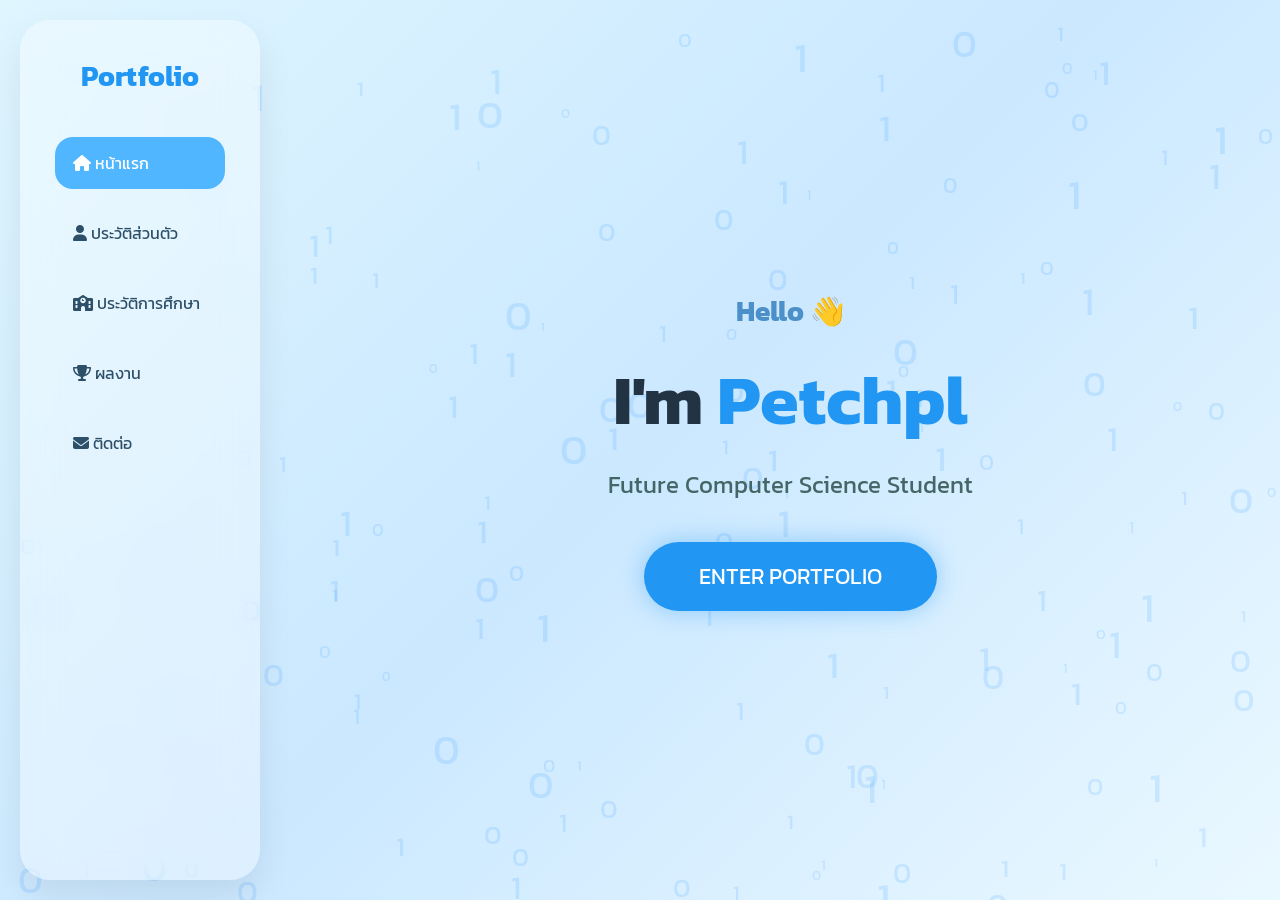
<file: index.html>
<!DOCTYPE html>
<html lang="th">
<head>
<meta charset="UTF-8">
<meta name="viewport" content="width=device-width, initial-scale=1.0">

<title>Portfolio | Petchploy</title>

<link rel="preconnect" href="https://fonts.googleapis.com">
<link href="https://fonts.googleapis.com/css2?family=Kanit:wght@300;400;600;700&display=swap" rel="stylesheet">

<link rel="stylesheet"
href="https://cdnjs.cloudflare.com/ajax/libs/font-awesome/6.6.0/css/all.min.css">

<link rel="stylesheet" href="css/style.css">
</head>

<body>

<div id="loading">
    <h1>WELCOME</h1>
</div>

<div class="binary"></div>

<div class="sidebar">

<div class="logo">
Portfolio
</div>

<ul>

<li class="active">
<a href="index.html">
<i class="fa-solid fa-house"></i>
หน้าแรก
</a>
</li>

<li>
<a href="about.html">
<i class="fa-solid fa-user"></i>
ประวัติส่วนตัว
</a>
</li>

<li>
<a href="education.html">
<i class="fa-solid fa-school"></i>
ประวัติการศึกษา
</a>
</li>

<li>
<a href="activities.html">
<i class="fa-solid fa-trophy"></i>
ผลงาน
</a>
</li>

<li>
<a href="contact.html">
<i class="fa-solid fa-envelope"></i>
ติดต่อ
</a>
</li>

</ul>

</div>

<section class="hero">

<h3>Hello 👋</h3>

<h1>
I'm
<span>Petchploy</span>
</h1>

<p>

Future Computer Science Student

</p>

<a href="about.html" class="btn">

ENTER PORTFOLIO

</a>

</section>

<script src="js/script.js"></script>

</body>
</html>
</file>
<file: css/style.css>
/* ===========================
   GOOGLE FONT
=========================== */
*{
    margin:0;
    padding:0;
    box-sizing:border-box;
    font-family:"Kanit",sans-serif;
}

html{
    scroll-behavior:smooth;
}

body{
    background:linear-gradient(135deg,#dff6ff,#cbe8ff,#eaf8ff);
    min-height:100vh;
    overflow-x:hidden;
    color:#234;
}

/* ===========================
   LOADING
=========================== */

#loading{
    position:fixed;
    inset:0;
    background:#7dcfff;
    display:flex;
    justify-content:center;
    align-items:center;
    z-index:9999;
    color:white;
    font-size:42px;
    font-weight:bold;
    animation:loadingFade 2s forwards;
}

@keyframes loadingFade{
    0%{opacity:1;}
    80%{opacity:1;}
    100%{
        opacity:0;
        visibility:hidden;
    }
}

/* ===========================
   SIDEBAR
=========================== */

.sidebar{

    position:fixed;

    left:20px;

    top:20px;

    width:240px;

    height:calc(100vh - 40px);

    background:rgba(255,255,255,.35);

    backdrop-filter:blur(18px);

    border-radius:30px;

    box-shadow:0 15px 35px rgba(0,0,0,.08);

    padding:35px;

}

.logo{

    text-align:center;

    font-size:28px;

    color:#2196f3;

    font-weight:700;

    margin-bottom:40px;

}

.sidebar ul{

    list-style:none;

}

.sidebar li{

    margin-bottom:18px;

}

.sidebar a{

    display:block;

    color:#2d4f68;

    text-decoration:none;

    padding:14px 18px;

    border-radius:18px;

    transition:.35s;

}

.sidebar a:hover{

    background:#89d2ff;

    color:white;

    transform:translateX(8px);

}

.active a{

    background:#4fb6ff;

    color:white;

}

/* ===========================
   HERO
=========================== */

.hero{

    margin-left:300px;

    min-height:100vh;

    display:flex;

    flex-direction:column;

    justify-content:center;

    align-items:center;

    text-align:center;

}

.hero h3{

    font-size:28px;

    color:#4b90c8;

}

.hero h1{

    font-size:70px;

    margin:15px 0;

}

.hero span{

    color:#2196f3;

}

.hero p{

    font-size:24px;

    color:#466;

    margin-bottom:40px;

}

/* ===========================
   BUTTON
=========================== */

.btn{

    text-decoration:none;

    color:white;

    background:#2196f3;

    padding:18px 55px;

    border-radius:50px;

    font-size:22px;

    transition:.4s;

    box-shadow:0 0 25px rgba(33,150,243,.4);

}

.btn:hover{

    transform:scale(1.08);

    box-shadow:0 0 45px #56c3ff;

}

/* ===========================
   BINARY BACKGROUND
=========================== */

.binary{

    position:fixed;

    inset:0;

    overflow:hidden;

    z-index:-1;

}

.binary span{

    position:absolute;

    color:rgba(0,132,255,.12);

    animation:float linear infinite;

    user-select:none;

}

@keyframes float{

    from{

        transform:translateY(110vh);

    }

    to{

        transform:translateY(-120px);

    }

}

/* ===========================
   GLASS CARD
=========================== */

.card{

    background:rgba(255,255,255,.35);

    backdrop-filter:blur(18px);

    border-radius:25px;

    padding:30px;

    box-shadow:0 15px 30px rgba(0,0,0,.08);

    transition:.4s;

}

.card:hover{

    transform:translateY(-10px);

}

/* ===========================
   FOOTER
=========================== */

footer{

    margin-left:300px;

    text-align:center;

    padding:40px;

    color:#4b6f8d;

}

/* ===========================
   RESPONSIVE
=========================== */

@media(max-width:900px){

.sidebar{

    width:100%;

    height:auto;

    left:0;

    top:0;

    border-radius:0;

    position:relative;

}

.hero{

    margin-left:0;

    padding:60px 20px;

}

.hero h1{

    font-size:48px;

}

.hero p{

    font-size:18px;

}

}
/* ===========================
   RIPPLE EFFECT
=========================== */

.btn{
    position:relative;
    overflow:hidden;
}

.ripple{

    position:absolute;

    width:10px;
    height:10px;

    border-radius:50%;

    background:rgba(255,255,255,.7);

    transform:scale(0);

    animation:ripple .6s linear;

}

@keyframes ripple{

    to{

        transform:scale(25);

        opacity:0;

    }

}
/* ==========================
ABOUT PAGE
========================== */

.about{

margin-left:300px;

min-height:100vh;

display:flex;

justify-content:center;

align-items:center;

gap:50px;

padding:60px;

flex-wrap:wrap;

}

.profile-box{

width:300px;

text-align:center;

background:rgba(255,255,255,.35);

backdrop-filter:blur(18px);

padding:30px;

border-radius:30px;

box-shadow:0 15px 30px rgba(0,0,0,.1);

}

.profile-box img{

width:180px;

height:180px;

border-radius:50%;

object-fit:cover;

border:6px solid white;

margin-bottom:20px;

}

.profile-box h2{

color:#2196f3;

margin-bottom:10px;

}

.info-box{

width:700px;

}

.info-grid{

display:grid;

grid-template-columns:1fr 1fr;

gap:20px;

margin-top:30px;

}

.info-grid div{

background:white;

padding:18px;

border-radius:15px;

}

.info-grid i{

color:#2196f3;

margin-right:8px;

}

/* Skill */

.skill{

margin-top:20px;

}

.bar{

width:100%;

height:14px;

background:#d9efff;

border-radius:30px;

overflow:hidden;

margin-top:8px;

}

.progress{

height:100%;

border-radius:30px;

background:linear-gradient(to right,#4cb7ff,#87e0ff);

}

.html{

width:95%;

}

.css{

width:90%;

}

.js{

width:75%;

}

.canva{

width:100%;

}
</file>
